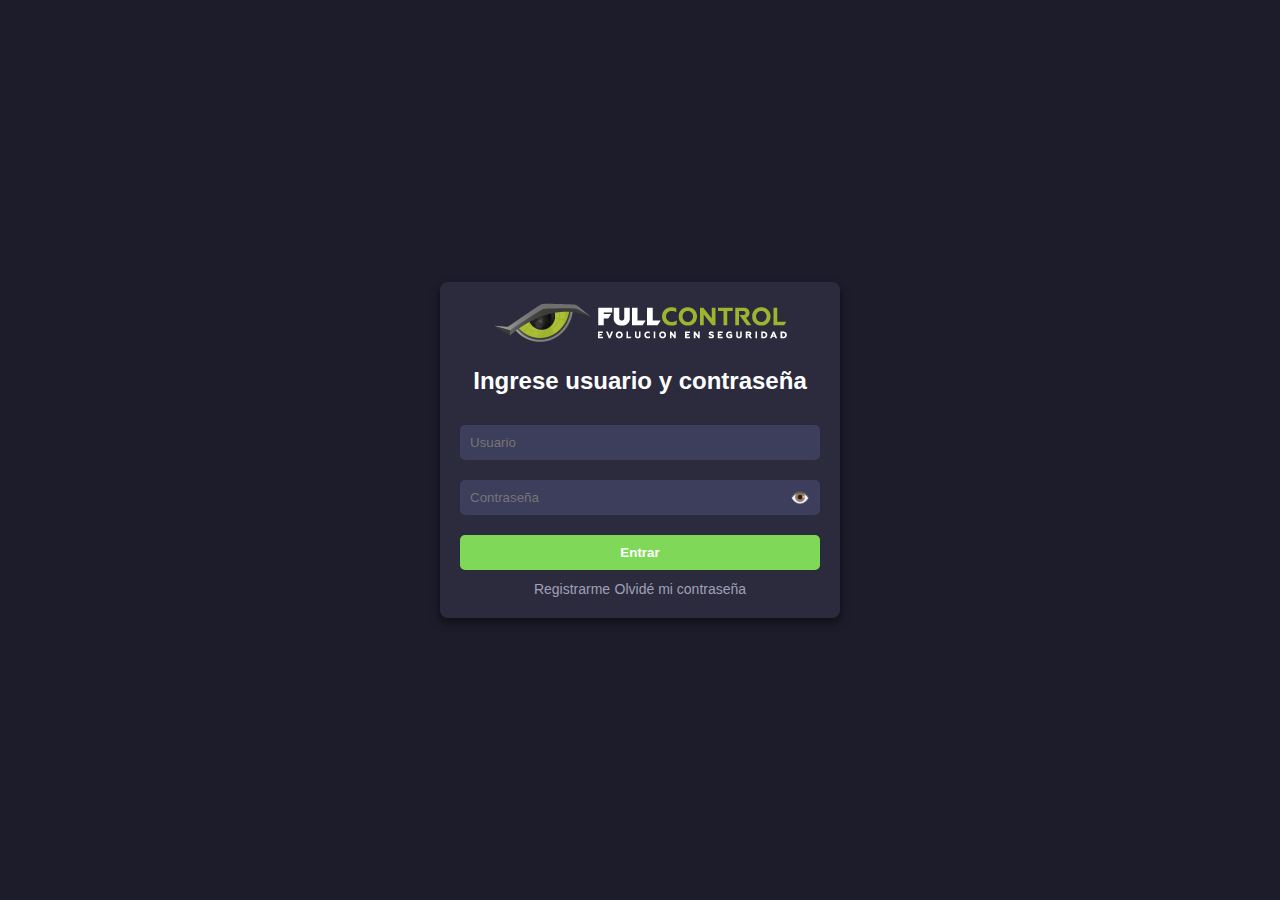
<file: index.html>
<!DOCTYPE html>
<html lang="en">
<head>
    <meta charset="UTF-8">
    <meta name="viewport" content="width=device-width, initial-scale=1.0">
    <title>Inicio de Sesión</title>
    <link rel="stylesheet" href="login.css">
</head>
<body>
    <div class="login-container">
        <div class="login-box">
            <img src="logo-FC.png" alt="FullControl Logo" class="logo">
            <h2>Ingrese usuario y contraseña</h2>
            <form id="loginForm">
                <input type="text" id="username" name="username" placeholder="Usuario" required>
                <div class="password-wrapper">
                    <input type="password" id="password" name="password" placeholder="Contraseña" required>
                    <span class="toggle-password" onclick="togglePassword()">👁️</span>
                </div>
                <button type="submit" class="login-button">Entrar</button>
            </form>
            <div class="links">
                <a href="#" id="registerLink">Registrarme</a>
                <a href="#" id="forgotPasswordLink">Olvidé mi contraseña</a>
            </div>
        </div>
    </div>
    <script src="login.js"></script>
</body>
</html>
</file>
<file: login.css>
body {
    margin: 0;
    padding: 0;
    font-family: Arial, sans-serif;
    background: #1c1c2b; /* Color oscuro */
    color: #ffffff;
    display: flex;
    justify-content: center;
    align-items: center;
    height: 100vh;
}

.login-container {
    width: 100%;
    max-width: 400px;
    text-align: center;
}

.login-box {
    background: #2b2b3d;
    border-radius: 8px;
    padding: 20px;
    box-shadow: 0 4px 10px rgba(0, 0, 0, 0.5);
}

h2 {
    margin-bottom: 20px;
}

form {
    display: flex;
    flex-direction: column;
}

input {
    padding: 10px;
    margin: 10px 0;
    border-radius: 5px;
    border: none;
    background: #3d3d5c;
    color: #ffffff;
}

.password-wrapper {
    position: relative;
}

input[type="password"] {
    width: calc(100% - 20px);
}

.toggle-password {
    position: absolute;
    top: 50%;
    right: 10px;
    transform: translateY(-50%);
    cursor: pointer;
    color: #ffffff;
}

.login-button {
    background: #7fd858;
    border: none;
    padding: 10px;
    border-radius: 5px;
    color: #ffffff;
    font-weight: bold;
    cursor: pointer;
    margin-top: 10px;
}

.login-button:hover {
    background: #6dc14b;
}

.links a {
    color: #a0a0b8;
    text-decoration: none;
    font-size: 14px;
}

.links a:hover {
    text-decoration: underline;
    color: #ffffff;
}

.links {
    margin-top: 10px;
}
</file>
